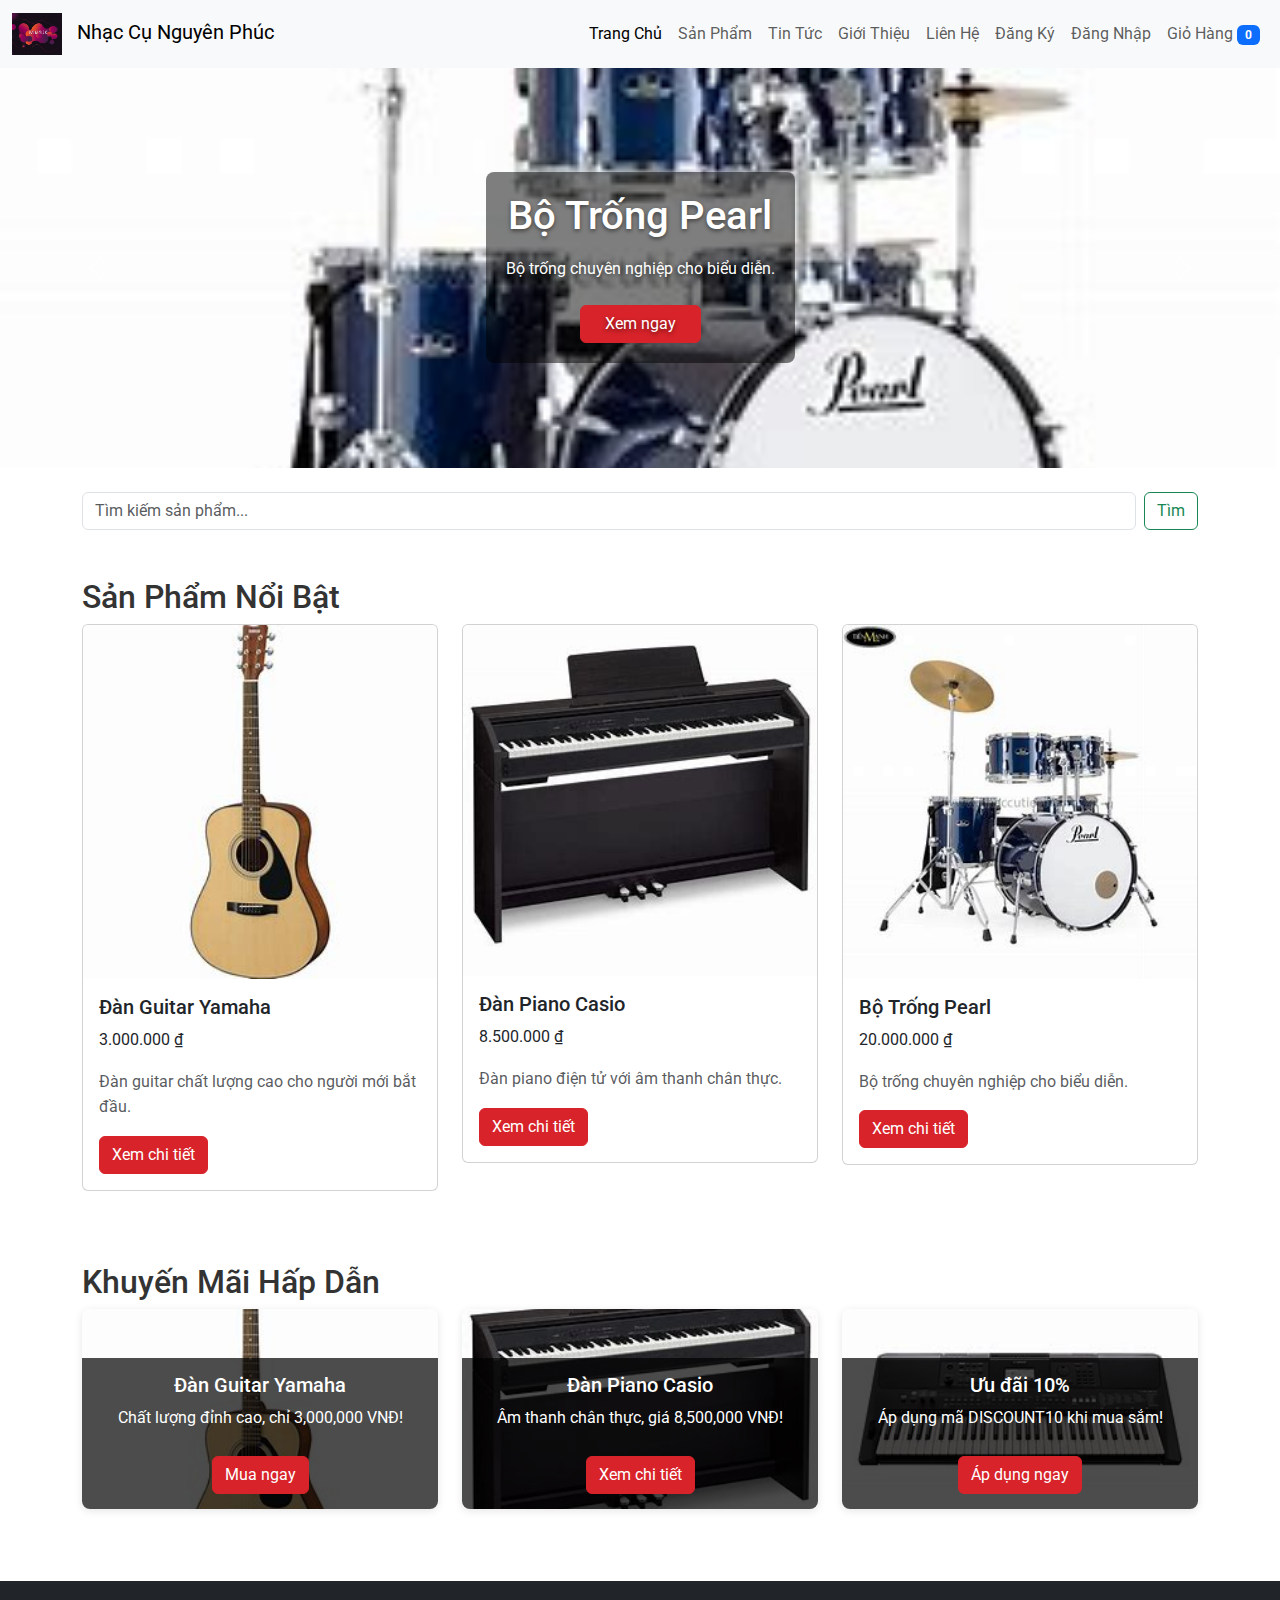
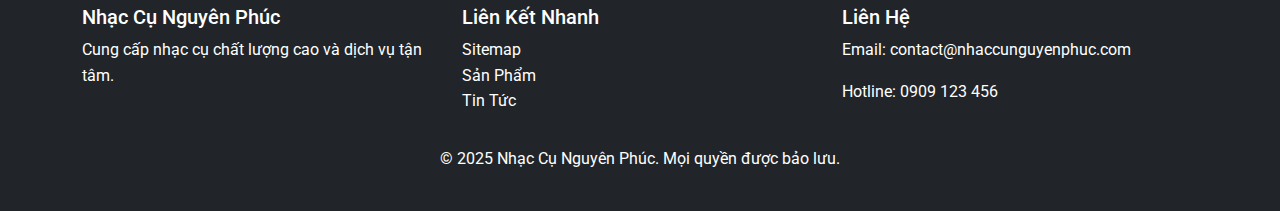
<file: html/index.html>
<!DOCTYPE html>
<html lang="vi">

<head>
    <meta charset="UTF-8">
    <meta name="viewport" content="width=device-width, initial-scale=1">
    <meta name="description" content="Trang Chủ - Nhạc Cụ Nguyên Phúc">
    <title>Trang Chủ - Nhạc Cụ Nguyên Phúc</title>
    <link rel="stylesheet" href="../css/bootstrap.min.css">
    <link rel="stylesheet" href="../css/styles.css">
    <!-- Font Awesome -->
    <link rel="stylesheet" href="https://cdnjs.cloudflare.com/ajax/libs/font-awesome/6.4.0/css/all.min.css">
    <!-- Font Google -->
    <link href="https://fonts.googleapis.com/css2?family=Roboto:wght@300;400;500;700&display=swap" rel="stylesheet">
    <style>
         :root {
            --primary: #d8232a;
            --primary-hover: #b51d23;
            --secondary: #333;
            --light: #f8f9fa;
            --gray: #6c757d;
            --light-gray: #e9ecef;
        }
        
        body {
            font-family: 'Roboto', sans-serif;
            color: var(--secondary);
        }
        
        .btn-primary {
            background-color: var(--primary);
            border-color: var(--primary);
        }
        
        .btn-primary:hover {
            background-color: var(--primary-hover);
            border-color: var(--primary-hover);
        }
        
        .hero-slider {
            background-size: cover;
            background-position: center;
            height: 400px;
            display: flex;
            align-items: center;
            justify-content: center;
            color: white;
            text-align: center;
            text-shadow: 0 2px 4px rgba(0, 0, 0, 0.5);
        }
        
        .hero-content {
            background: rgba(0, 0, 0, 0.5);
            padding: 20px;
            border-radius: 8px;
        }
        
        .ad-banner {
            position: relative;
            overflow: hidden;
            border-radius: 8px;
            box-shadow: 0 2px 8px rgba(0, 0, 0, 0.1);
        }
        
        .ad-banner img {
            width: 100%;
            height: 200px;
            object-fit: cover;
        }
        
        .ad-banner .ad-content {
            position: absolute;
            bottom: 0;
            left: 0;
            right: 0;
            background: rgba(0, 0, 0, 0.7);
            color: white;
            padding: 15px;
            text-align: center;
        }
        
        .ad-banner .btn {
            margin-top: 10px;
        }
    </style>
</head>

<body>
    <nav class="navbar navbar-expand-lg navbar-light bg-light">
        <div class="container-fluid">
            <a class="navbar-brand" href="index.html">
                <img src="../img/logo.jpg" alt="Logo" width="50"> Nhạc Cụ Nguyên Phúc
            </a>
            <button class="navbar-toggler" type="button" data-bs-toggle="collapse" data-bs-target="#navbarNav">
                <span class="navbar-toggler-icon"></span>
            </button>
            <div class="collapse navbar-collapse" id="navbarNav">
                <ul class="navbar-nav ms-auto">
                    <li class="nav-item"><a class="nav-link active" href="index.html">Trang Chủ</a></li>
                    <li class="nav-item"><a class="nav-link" href="products.html">Sản Phẩm</a></li>
                    <li class="nav-item"><a class="nav-link" href="news.html">Tin Tức</a></li>
                    <li class="nav-item"><a class="nav-link" href="about.html">Giới Thiệu</a></li>
                    <li class="nav-item"><a class="nav-link" href="contact.html">Liên Hệ</a></li>
                    <li class="nav-item"><a class="nav-link" href="register.html">Đăng Ký</a></li>
                    <li class="nav-item"><a class="nav-link" href="login.html">Đăng Nhập</a></li>
                    <li class="nav-item">
                        <a class="nav-link" href="cart.html">Giỏ Hàng <span class="badge bg-primary" id="cartCount">0</span></a>
                    </li>
                </ul>
            </div>
        </div>
    </nav>
    <div id="mainSlider" class="carousel slide" data-bs-ride="carousel">
        <div class="carousel-inner" id="carouselItems"></div>
        <button class="carousel-control-prev" type="button" data-bs-target="#mainSlider" data-bs-slide="prev">
        <span class="carousel-control-prev-icon" aria-hidden="true"></span>
        <span class="visually-hidden">Previous</span>
    </button>
        <button class="carousel-control-next" type="button" data-bs-target="#mainSlider" data-bs-slide="next">
        <span class="carousel-control-next-icon" aria-hidden="true"></span>
        <span class="visually-hidden">Next</span>
    </button>
    </div>

    <div class="container my-4">
        <form class="d-flex">
            <input class="form-control me-2" type="search" placeholder="Tìm kiếm sản phẩm..." aria-label="Tìm kiếm">
            <button class="btn btn-outline-success" type="submit">Tìm</button>
        </form>
    </div>

    <div class="container my-5">
        <h2>Sản Phẩm Nổi Bật</h2>
        <div class="row" id="featuredProducts"></div>
    </div>

    <div class="container my-5">
        <h2>Khuyến Mãi Hấp Dẫn</h2>
        <div class="row">
            <div class="col-md-4 mb-4">
                <div class="ad-banner">
                    <img src="../img/guitar-yamaha.jpg" alt="Đàn Guitar Yamaha">
                    <div class="ad-content">
                        <h5>Đàn Guitar Yamaha</h5>
                        <p>Chất lượng đỉnh cao, chỉ 3,000,000 VNĐ!</p>
                        <a href="product-detail.html?id=1" class="btn btn-primary">Mua ngay</a>
                    </div>
                </div>
            </div>
            <div class="col-md-4 mb-4">
                <div class="ad-banner">
                    <img src="../img/piano-casio.jpg" alt="Đàn Piano Casio">
                    <div class="ad-content">
                        <h5>Đàn Piano Casio</h5>
                        <p>Âm thanh chân thực, giá 8,500,000 VNĐ!</p>
                        <a href="product-detail.html?id=2" class="btn btn-primary">Xem chi tiết</a>
                    </div>
                </div>
            </div>
            <div class="col-md-4 mb-4">
                <div class="ad-banner">
                    <img src="../img/organ-yamaha.jpg" alt="Khuyến Mãi DISCOUNT10">
                    <div class="ad-content">
                        <h5>Ưu đãi 10%</h5>
                        <p>Áp dụng mã DISCOUNT10 khi mua sắm!</p>
                        <a href="products.html" class="btn btn-primary">Áp dụng ngay</a>
                    </div>
                </div>
            </div>
        </div>
    </div>

    <footer class="bg-dark text-white py-4">
        <div class="container">
            <div class="row">
                <div class="col-md-4">
                    <h5>Nhạc Cụ Nguyên Phúc</h5>
                    <p>Cung cấp nhạc cụ chất lượng cao và dịch vụ tận tâm.</p>
                </div>
                <div class="col-md-4">
                    <h5>Liên Kết Nhanh</h5>
                    <ul class="list-unstyled">
                        <li><a href="sitemap.html" class="text-white">Sitemap</a></li>
                        <li><a href="products.html" class="text-white">Sản Phẩm</a></li>
                        <li><a href="news.html" class="text-white">Tin Tức</a></li>
                    </ul>
                </div>
                <div class="col-md-4">
                    <h5>Liên Hệ</h5>
                    <p>Email: contact@nhaccunguyenphuc.com</p>
                    <p>Hotline: 0909 123 456</p>
                </div>
            </div>
            <div class="text-center mt-3">
                <p>© 2025 Nhạc Cụ Nguyên Phúc. Mọi quyền được bảo lưu.</p>
            </div>
        </div>
    </footer>

    <script src="../jss/jquery.min.js"></script>
    <script src="../jss/bootstrap.min.js"></script>
    <script src="../jss/script.js"></script>
</body>

</html>
</file>
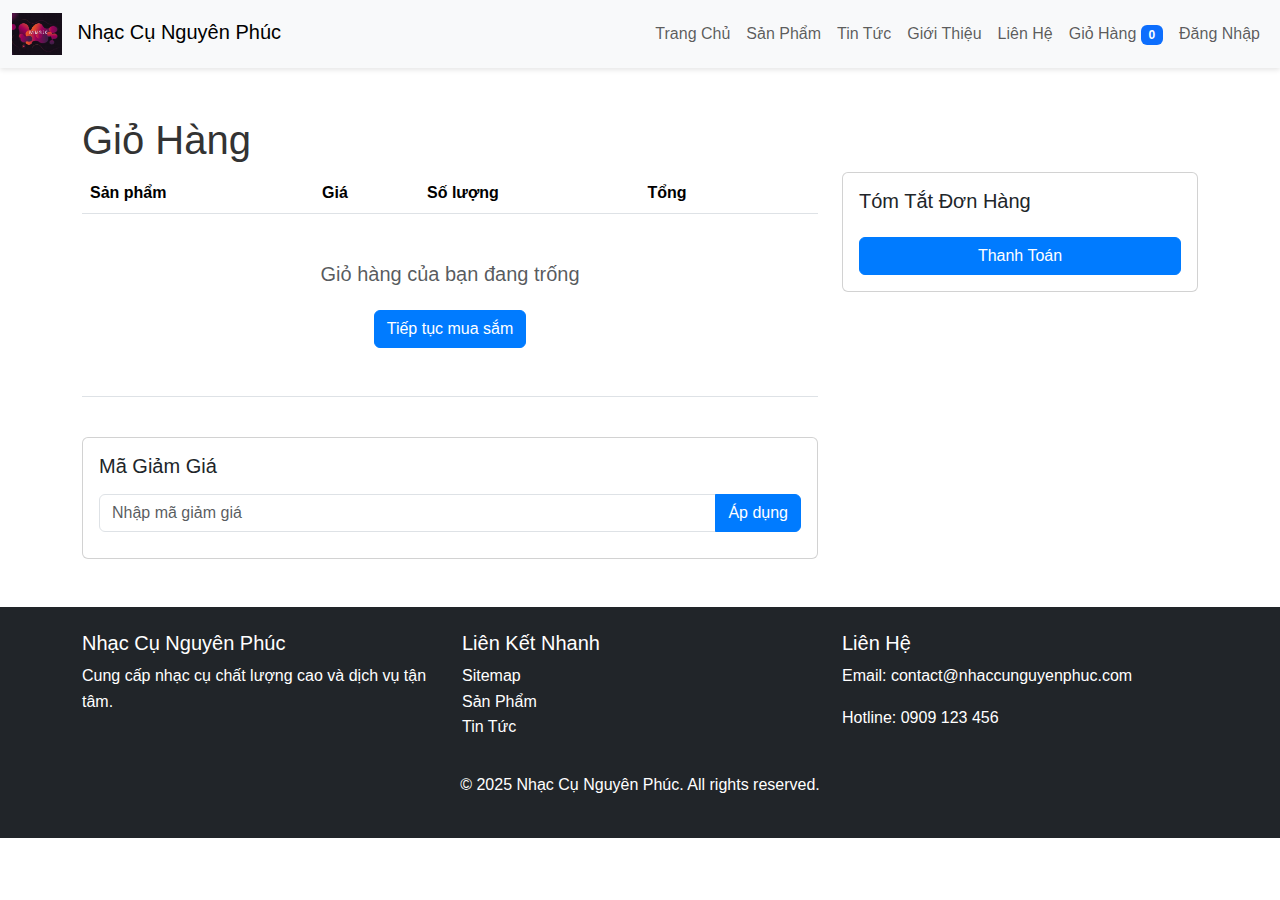
<file: html/cart.html>
<!DOCTYPE html>
<html lang="vi">

<head>
    <meta charset="UTF-8">
    <meta name="viewport" content="width=device-width, initial-scale=1">
    <meta name="description" content="Giỏ Hàng - Nhạc Cụ Nguyên Phúc">
    <title>Giỏ Hàng - Nhạc Cụ Nguyên Phúc</title>
    <link rel="stylesheet" href="../css/bootstrap.min.css">
    <link rel="stylesheet" href="../css/styles.css">
    <style>
        .quantity-control {
            display: flex;
            align-items: center;
        }
        
        .quantity-control button {
            width: 30px;
            height: 30px;
            padding: 0;
        }
        
        .quantity-control input {
            width: 50px;
            text-align: center;
            margin: 0 5px;
        }
        
        .coupon-message {
            margin-top: 10px;
        }
    </style>
</head>

<body>
    <nav class="navbar navbar-expand-lg navbar-light bg-light">
        <div class="container-fluid">
            <a class="navbar-brand" href="index.html">
                <img src="../img/logo.jpg" alt="Logo" width="50"> Nhạc Cụ Nguyên Phúc
            </a>
            <button class="navbar-toggler" type="button" data-bs-toggle="collapse" data-bs-target="#navbarNav">
        <span class="navbar-toggler-icon"></span>
      </button>
            <div class="collapse navbar-collapse" id="navbarNav">
                <ul class="navbar-nav ms-auto">
                    <li class="nav-item"><a class="nav-link" href="index.html">Trang Chủ</a></li>
                    <li class="nav-item"><a class="nav-link" href="products.html">Sản Phẩm</a></li>
                    <li class="nav-item"><a class="nav-link" href="news.html">Tin Tức</a></li>
                    <li class="nav-item"><a class="nav-link" href="about.html">Giới Thiệu</a></li>
                    <li class="nav-item"><a class="nav-link" href="contact.html">Liên Hệ</a></li>
                    <li class="nav-item">
                        <a class="nav-link" href="cart.html">Giỏ Hàng <span class="badge bg-primary" id="cartCount">0</span></a>
                    </li>
                    <li class="nav-item"><a class="nav-link" href="login.html">Đăng Nhập</a></li>
                </ul>
            </div>
        </div>
    </nav>

    <div class="container my-5">
        <h1>Giỏ Hàng</h1>
        <div class="row">
            <div class="col-lg-8">
                <div class="table-responsive">
                    <table class="table">
                        <thead>
                            <tr>
                                <th>Sản phẩm</th>
                                <th>Giá</th>
                                <th>Số lượng</th>
                                <th>Tổng</th>
                                <th></th>
                            </tr>
                        </thead>
                        <tbody id="cartItems"></tbody>
                    </table>
                </div>
                <div class="card mt-4">
                    <div class="card-body">
                        <h5 class="card-title mb-3">Mã Giảm Giá</h5>
                        <div class="input-group">
                            <input type="text" class="form-control" id="couponCode" placeholder="Nhập mã giảm giá">
                            <button class="btn btn-primary" id="applyCoupon">Áp dụng</button>
                        </div>
                        <div id="couponMessage" class="coupon-message"></div>
                    </div>
                </div>
            </div>
            <div class="col-lg-4">
                <div class="card">
                    <div class="card-body">
                        <h5 class="mb-4">Tóm Tắt Đơn Hàng</h5>
                        <div id="cartTotals">
                            <div class="d-flex justify-content-between mb-2">
                                <span>Tạm tính:</span>
                                <span id="subtotal">0₫</span>
                            </div>
                            <div class="d-flex justify-content-between mb-2">
                                <span>Giảm giá:</span>
                                <span id="discount" class="text-success">0₫</span>
                            </div>
                            <div class="d-flex justify-content-between mb-2">
                                <span>Phí vận chuyển:</span>
                                <span>Miễn phí</span>
                            </div>
                            <hr>
                            <div class="d-flex justify-content-between fw-bold fs-5 mb-4">
                                <span>Tổng cộng:</span>
                                <span id="total">0₫</span>
                            </div>
                        </div>
                        <a href="checkout.html" class="btn btn-primary w-100">Thanh Toán</a>
                    </div>
                </div>
            </div>
        </div>
    </div>

    <footer class="bg-dark text-white py-4">
        <div class="container">
            <div class="row">
                <div class="col-md-4">
                    <h5>Nhạc Cụ Nguyên Phúc</h5>
                    <p>Cung cấp nhạc cụ chất lượng cao và dịch vụ tận tâm.</p>
                </div>
                <div class="col-md-4">
                    <h5>Liên Kết Nhanh</h5>
                    <ul class="list-unstyled">
                        <li><a href="sitemap.html" class="text-white">Sitemap</a></li>
                        <li><a href="products.html" class="text-white">Sản Phẩm</a></li>
                        <li><a href="news.html" class="text-white">Tin Tức</a></li>
                    </ul>
                </div>
                <div class="col-md-4">
                    <h5>Liên Hệ</h5>
                    <p>Email: contact@nhaccunguyenphuc.com</p>
                    <p>Hotline: 0909 123 456</p>
                </div>
            </div>
            <div class="text-center mt-3">
                <p>© 2025 Nhạc Cụ Nguyên Phúc. All rights reserved.</p>
            </div>
        </div>
    </footer>

    <script src="../jss/jquery.min.js"></script>
    <script src="../jss/bootstrap.min.js"></script>
    <script src="../jss/script.js"></script>
</body>

</html>
</file>
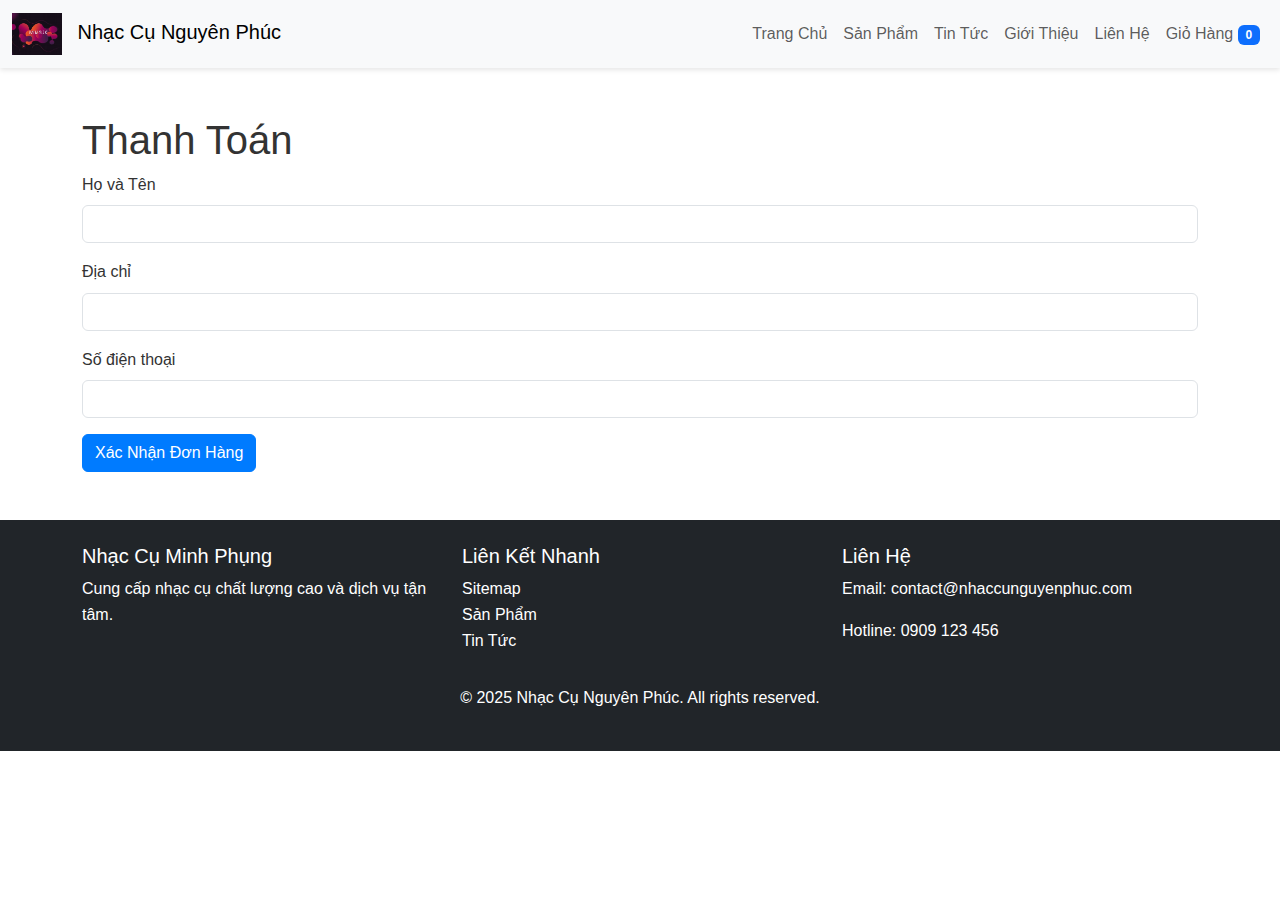
<file: html/checkout.html>
<!DOCTYPE html>
<html lang="vi">

<head>
    <meta charset="UTF-8">
    <meta name="viewport" content="width=device-width, initial-scale=1">
    <meta name="description" content="Thanh Toán - Nhạc Cụ Nguyên Phúc">
    <title>Thanh Toán - Nhạc Cụ Nguyên Phúc</title>
    <link rel="stylesheet" href="../css/bootstrap.min.css">
    <link rel="stylesheet" href="../css/styles.css">
</head>

<body>
    <nav class="navbar navbar-expand-lg navbar-light bg-light">
        <div class="container-fluid">
            <a class="navbar-brand" href="index.html">
                <img src="../img/logo.jpg" alt="Logo" width="50"> Nhạc Cụ Nguyên Phúc
            </a>
            <button class="navbar-toggler" type="button" data-bs-toggle="collapse" data-bs-target="#navbarNav">
        <span class="navbar-toggler-icon"></span>
      </button>
            <div class="collapse navbar-collapse" id="navbarNav">
                <ul class="navbar-nav ms-auto">
                    <li class="nav-item"><a class="nav-link" href="index.html">Trang Chủ</a></li>
                    <li class="nav-item"><a class="nav-link" href="products.html">Sản Phẩm</a></li>
                    <li class="nav-item"><a class="nav-link" href="news.html">Tin Tức</a></li>
                    <li class="nav-item"><a class="nav-link" href="about.html">Giới Thiệu</a></li>
                    <li class="nav-item"><a class="nav-link" href="contact.html">Liên Hệ</a></li>
                    <li class="nav-item">
                        <a class="nav-link" href="cart.html">Giỏ Hàng <span class="badge bg-primary" id="cartCount">0</span></a>
                    </li>
                </ul>
            </div>
        </div>
    </nav>
    <div class="container my-5">
        <h1>Thanh Toán</h1>
        <form id="checkoutForm">
            <div class="mb-3">
                <label for="name" class="form-label">Họ và Tên</label>
                <input type="text" class="form-control" id="name" required>
            </div>
            <div class="mb-3">
                <label for="address" class="form-label">Địa chỉ</label>
                <input type="text" class="form-control" id="address" required>
            </div>
            <div class="mb-3">
                <label for="phone" class="form-label">Số điện thoại</label>
                <input type="tel" class="form-control" id="phone" required>
            </div>
            <button type="submit" class="btn btn-primary">Xác Nhận Đơn Hàng</button>
        </form>
        <div id="checkoutMessage" class="mt-3"></div>
    </div>

    <footer class="bg-dark text-white py-4">
        <div class="container">
            <div class="row">
                <div class="col-md-4">
                    <h5>Nhạc Cụ Minh Phụng</h5>
                    <p>Cung cấp nhạc cụ chất lượng cao và dịch vụ tận tâm.</p>
                </div>
                <div class="col-md-4">
                    <h5>Liên Kết Nhanh</h5>
                    <ul class="list-unstyled">
                        <li><a href="sitemap.html" class="text-white">Sitemap</a></li>
                        <li><a href="products.html" class="text-white">Sản Phẩm</a></li>
                        <li><a href="news.html" class="text-white">Tin Tức</a></li>
                    </ul>
                </div>
                <div class="col-md-4">
                    <h5>Liên Hệ</h5>
                    <p>Email: contact@nhaccunguyenphuc.com</p>
                    <p>Hotline: 0909 123 456</p>
                </div>
            </div>
            <div class="text-center mt-3">
                <p>© 2025 Nhạc Cụ Nguyên Phúc. All rights reserved.</p>
            </div>
        </div>
    </footer>

    <script src="../jss/jquery.min.js"></script>
    <script src="../jss/bootstrap.min.js"></script>
    <script src="../jss/script.js"></script>
</body>

</html>
</file>
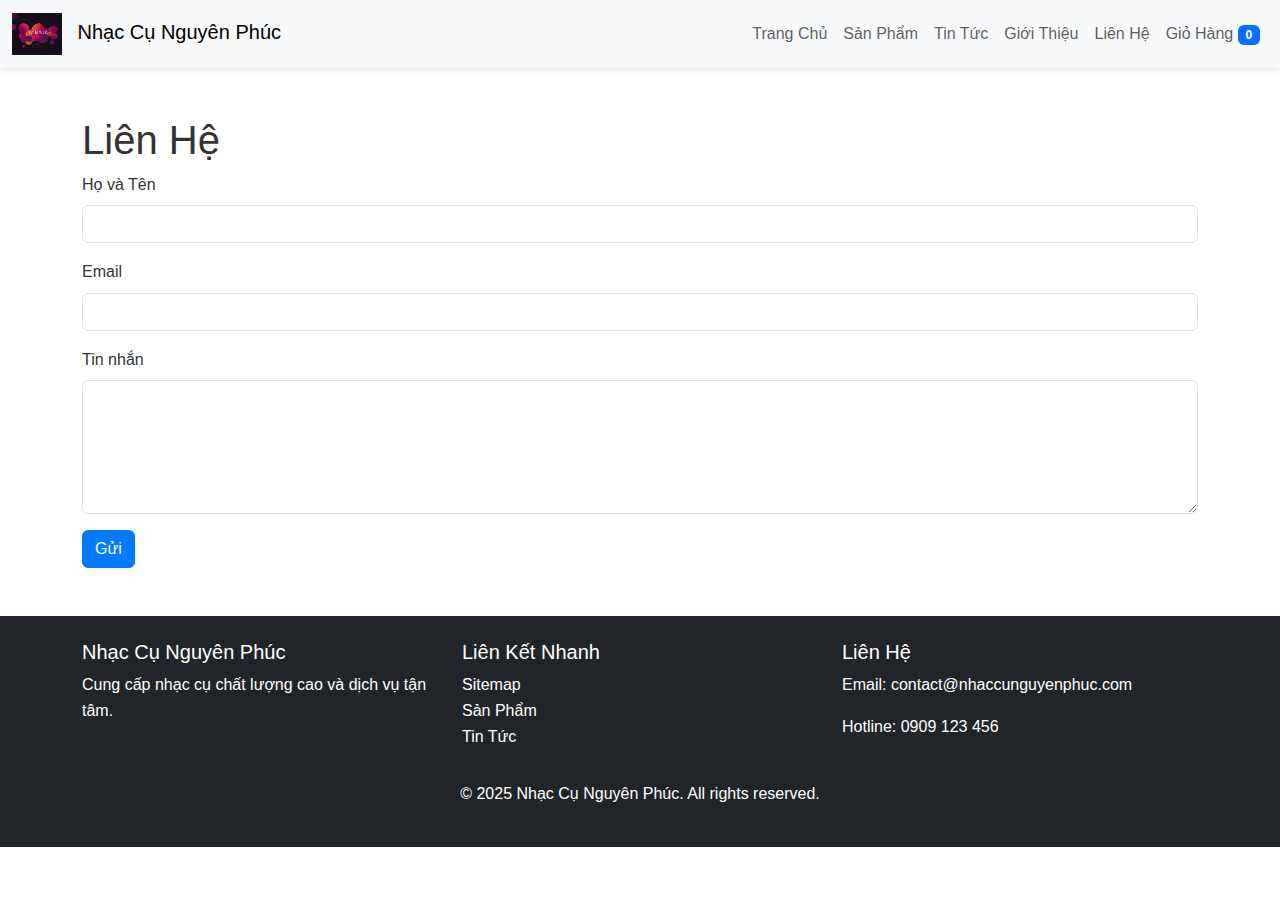
<file: html/contact.html>
<!DOCTYPE html>
<html lang="vi">

<head>
    <meta charset="UTF-8">
    <meta name="viewport" content="width=device-width, initial-scale=1">
    <meta name="description" content="Liên Hệ - Nhạc Cụ Nguyên Phúc">
    <title>Liên Hệ - Nhạc Cụ Nguyên Phúc</title>
    <link rel="stylesheet" href="../css/bootstrap.min.css">
    <link rel="stylesheet" href="../css/styles.css">
</head>

<body>
    <nav class="navbar navbar-expand-lg navbar-light bg-light">
        <div class="container-fluid">
            <a class="navbar-brand" href="index.html">
                <img src="../img/logo.jpg" alt="Logo" width="50"> Nhạc Cụ Nguyên Phúc
            </a>
            <button class="navbar-toggler" type="button" data-bs-toggle="collapse" data-bs-target="#navbarNav">
        <span class="navbar-toggler-icon"></span>
      </button>
            <div class="collapse navbar-collapse" id="navbarNav">
                <ul class="navbar-nav ms-auto">
                    <li class="nav-item"><a class="nav-link" href="index.html">Trang Chủ</a></li>
                    <li class="nav-item"><a class="nav-link" href="products.html">Sản Phẩm</a></li>
                    <li class="nav-item"><a class="nav-link" href="news.html">Tin Tức</a></li>
                    <li class="nav-item"><a class="nav-link" href="about.html">Giới Thiệu</a></li>
                    <li class="nav-item"><a class="nav-link" href="contact.html">Liên Hệ</a></li>
                    <li class="nav-item">
                        <a class="nav-link" href="cart.html">Giỏ Hàng <span class="badge bg-primary" id="cartCount">0</span></a>
                    </li>
                </ul>
            </div>
        </div>
    </nav>

    <div class="container my-5">
        <h1>Liên Hệ</h1>
        <form id="contactForm">
            <div class="mb-3">
                <label for="name" class="form-label">Họ và Tên</label>
                <input type="text" class="form-control" id="name" required>
            </div>
            <div class="mb-3">
                <label for="email" class="form-label">Email</label>
                <input type="email" class="form-control" id="email" required>
            </div>
            <div class="mb-3">
                <label for="message" class="form-label">Tin nhắn</label>
                <textarea class="form-control" id="message" rows="5" required></textarea>
            </div>
            <button type="submit" class="btn btn-primary">Gửi</button>
        </form>
        <div id="contactMessage" class="mt-3"></div>
    </div>

    <footer class="bg-dark text-white py-4">
        <div class="container">
            <div class="row">
                <div class="col-md-4">
                    <h5>Nhạc Cụ Nguyên Phúc</h5>
                    <p>Cung cấp nhạc cụ chất lượng cao và dịch vụ tận tâm.</p>
                </div>
                <div class="col-md-4">
                    <h5>Liên Kết Nhanh</h5>
                    <ul class="list-unstyled">
                        <li><a href="sitemap.html" class="text-white">Sitemap</a></li>
                        <li><a href="products.html" class="text-white">Sản Phẩm</a></li>
                        <li><a href="news.html" class="text-white">Tin Tức</a></li>
                    </ul>
                </div>
                <div class="col-md-4">
                    <h5>Liên Hệ</h5>
                    <p>Email: contact@nhaccunguyenphuc.com</p>
                    <p>Hotline: 0909 123 456</p>
                </div>
            </div>
            <div class="text-center mt-3">
                <p>© 2025 Nhạc Cụ Nguyên Phúc. All rights reserved.</p>
            </div>
        </div>
    </footer>

    <script src="../jss/jquery.min.js"></script>
    <script src="../jss/bootstrap.min.js"></script>
    <script src="../jss/script.js"></script>

</html>
</file>
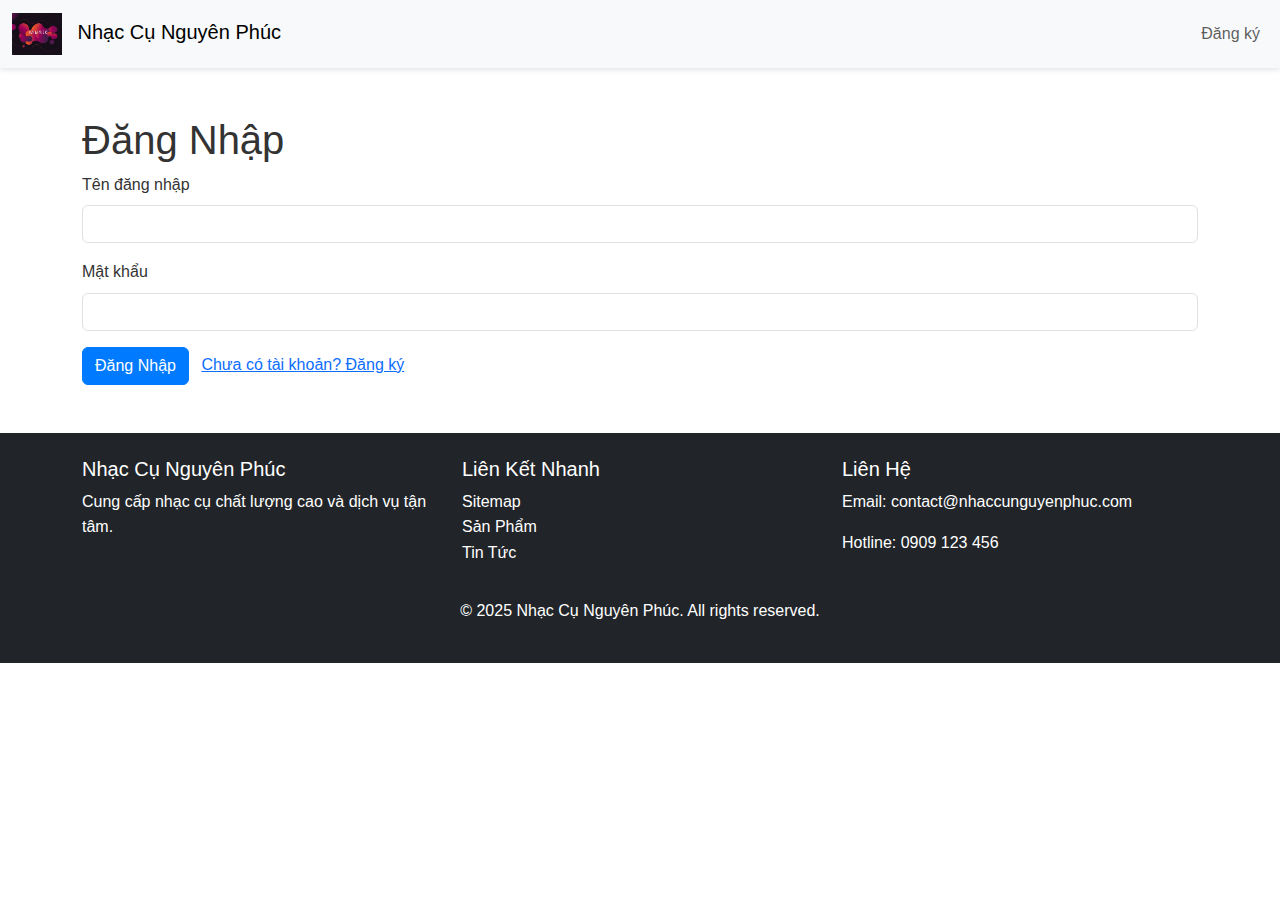
<file: html/login.html>
<!DOCTYPE html>
<html lang="vi">

<head>
    <meta charset="UTF-8">
    <meta name="viewport" content="width=device-width, initial-scale=1">
    <meta name="description" content="Đăng Nhập - Nhạc Cụ Nguyên Phúc">
    <title>Đăng Nhập - Nhạc Cụ Nguyên Phúc</title>
    <link rel="stylesheet" href="../css/bootstrap.min.css">
    <link rel="stylesheet" href="../css/styles.css">
</head>

<body>
    <nav class="navbar navbar-expand-lg navbar-light bg-light">
        <div class="container-fluid">
            <a class="navbar-brand" href="index.html">
                <img src="../img/logo.jpg" alt="Logo" width="50"> Nhạc Cụ Nguyên Phúc
            </a>
            <button class="navbar-toggler" type="button" data-bs-toggle="collapse" data-bs-target="#navbarNav">
        <span class="navbar-toggler-icon"></span>
      </button>
            <div class="collapse navbar-collapse" id="navbarNav">
                <ul class="navbar-nav ms-auto">
                    <li class="nav-item"><a class="nav-link" href="register.html">Đăng ký </a></li>
                </ul>
            </div>
        </div>
    </nav>

    <div class="container my-5">
        <h1>Đăng Nhập</h1>
        <form id="loginForm">
            <div class="mb-3">
                <label for="username" class="form-label">Tên đăng nhập</label>
                <input type="text" class="form-control" id="username" required>
            </div>
            <div class="mb-3">
                <label for="password" class="form-label">Mật khẩu</label>
                <input type="password" class="form-control" id="password" required>
            </div>
            <button type="submit" class="btn btn-primary">Đăng Nhập</button>
            <a href="register.html" class="ms-2">Chưa có tài khoản? Đăng ký</a>
        </form>
        <div id="loginMessage" class="mt-3"></div>
    </div>

    <footer class="bg-dark text-white py-4">
        <div class="container">
            <div class="row">
                <div class="col-md-4">
                    <h5>Nhạc Cụ Nguyên Phúc</h5>
                    <p>Cung cấp nhạc cụ chất lượng cao và dịch vụ tận tâm.</p>
                </div>
                <div class="col-md-4">
                    <h5>Liên Kết Nhanh</h5>
                    <ul class="list-unstyled">
                        <li><a href="sitemap.html" class="text-white">Sitemap</a></li>
                        <li><a href="products.html" class="text-white">Sản Phẩm</a></li>
                        <li><a href="news.html" class="text-white">Tin Tức</a></li>
                    </ul>
                </div>
                <div class="col-md-4">
                    <h5>Liên Hệ</h5>
                    <p>Email: contact@nhaccunguyenphuc.com</p>
                    <p>Hotline: 0909 123 456</p>
                </div>
            </div>
            <div class="text-center mt-3">
                <p>© 2025 Nhạc Cụ Nguyên Phúc. All rights reserved.</p>
            </div>
        </div>
    </footer>

    <script src="../jss/jquery.min.js"></script>
    <script src="../jss/bootstrap.min.js"></script>
    <script src="../jss/script.js"></script>
</body>

</html>
</file>
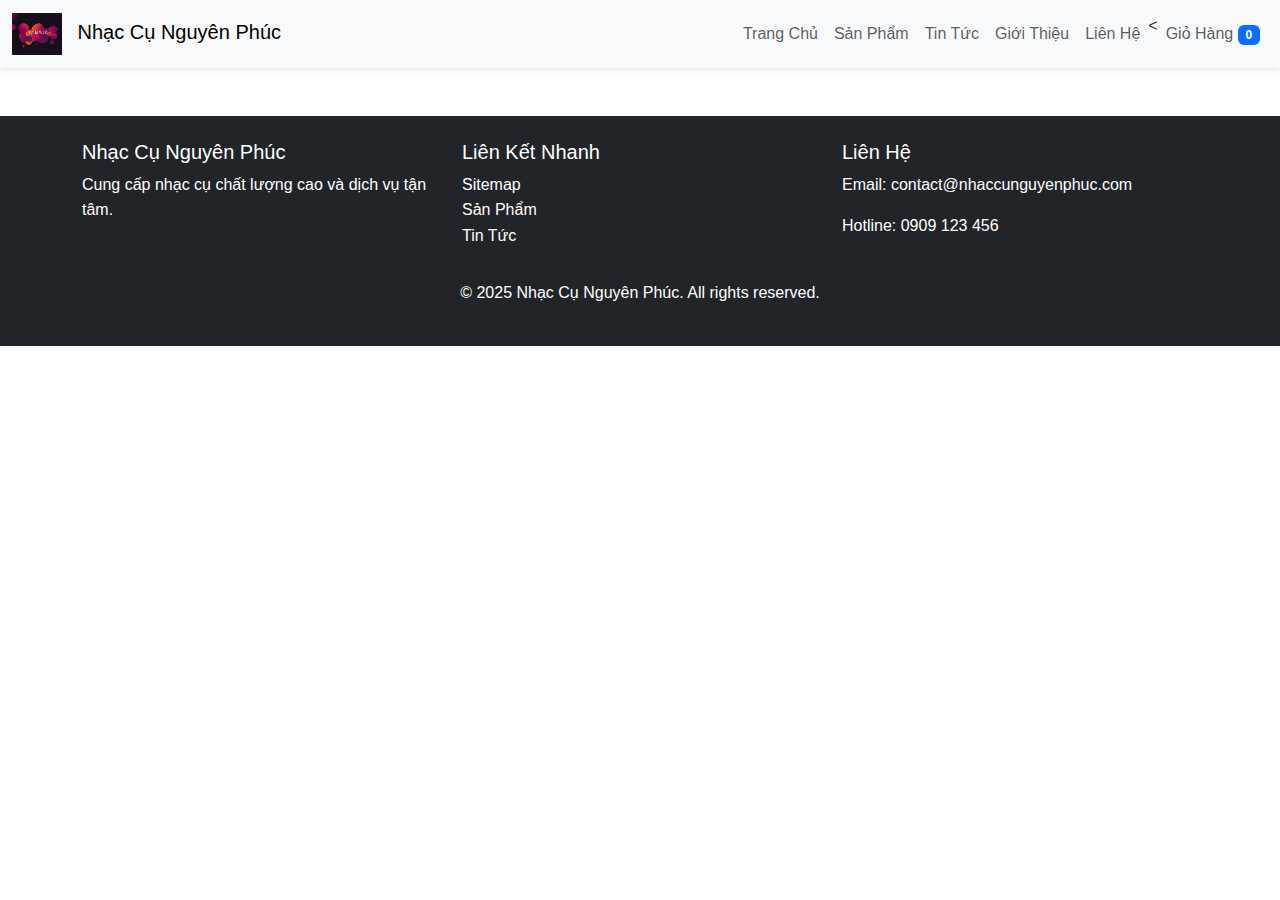
<file: html/news-detail.html>
<!DOCTYPE html>
<html lang="vi">

<head>
    <meta charset="UTF-8">
    <meta name="viewport" content="width=device-width, initial-scale=1">
    <meta name="description" content="Chi Tiết Tin Tức - Nhạc Cụ Nguyên Phúc">
    <title>Chi Tiết Tin Tức - Nhạc Cụ Nguyên Phúc</title>
    <link rel="stylesheet" href="../css/bootstrap.min.css">
    <link rel="stylesheet" href="../css/styles.css">
</head>

<body>
    <nav class="navbar navbar-expand-lg navbar-light bg-light">
        <div class="container-fluid">
            <a class="navbar-brand" href="index.html">
                <img src="../img/logo.jpg" alt="Logo" width="50"> Nhạc Cụ Nguyên Phúc
            </a>
            <button class="navbar-toggler" type="button" data-bs-toggle="collapse" data-bs-target="#navbarNav">
        <span class="navbar-toggler-icon"></span>
      </button>
            <div class="collapse navbar-collapse" id="navbarNav">
                <ul class="navbar-nav ms-auto">
                    <li class="nav-item"><a class="nav-link" href="index.html">Trang Chủ</a></li>
                    <li class="nav-item"><a class="nav-link" href="products.html">Sản Phẩm</a></li>
                    <li class="nav-item"><a class="nav-link" href="news.html">Tin Tức</a></li>
                    <li class="nav-item"><a class="nav-link" href="about.html">Giới Thiệu</a></li>
                    <li class="nav-item"><a class="nav-link" href="contact.html">Liên Hệ</a></li>
                    <<li class="nav-item">
                        <a class="nav-link" href="cart.html">Giỏ Hàng <span class="badge bg-primary" id="cartCount">0</span></a>
                        </li>
                </ul>
            </div>
        </div>
    </nav>

    <div class="container my-5">
        <h1 id="newsTitle"></h1>
        <p id="newsDate"></p>
        <p id="newsContent"></p>
    </div>

    <footer class="bg-dark text-white py-4">
        <div class="container">
            <div class="row">
                <div class="col-md-4">
                    <h5>Nhạc Cụ Nguyên Phúc</h5>
                    <p>Cung cấp nhạc cụ chất lượng cao và dịch vụ tận tâm.</p>
                </div>
                <div class="col-md-4">
                    <h5>Liên Kết Nhanh</h5>
                    <ul class="list-unstyled">
                        <li><a href="sitemap.html" class="text-white">Sitemap</a></li>
                        <li><a href="products.html" class="text-white">Sản Phẩm</a></li>
                        <li><a href="news.html" class="text-white">Tin Tức</a></li>
                    </ul>
                </div>
                <div class="col-md-4">
                    <h5>Liên Hệ</h5>
                    <p>Email: contact@nhaccunguyenphuc.com</p>
                    <p>Hotline: 0909 123 456</p>
                </div>
            </div>
            <div class="text-center mt-3">
                <p>© 2025 Nhạc Cụ Nguyên Phúc. All rights reserved.</p>
            </div>
        </div>
    </footer>

    <script src="../jss/jquery.min.js"></script>
    <script src="../jss/bootstrap.min.js"></script>
    <script src="../jss/script.js"></script>
</body>

</html>
</file>
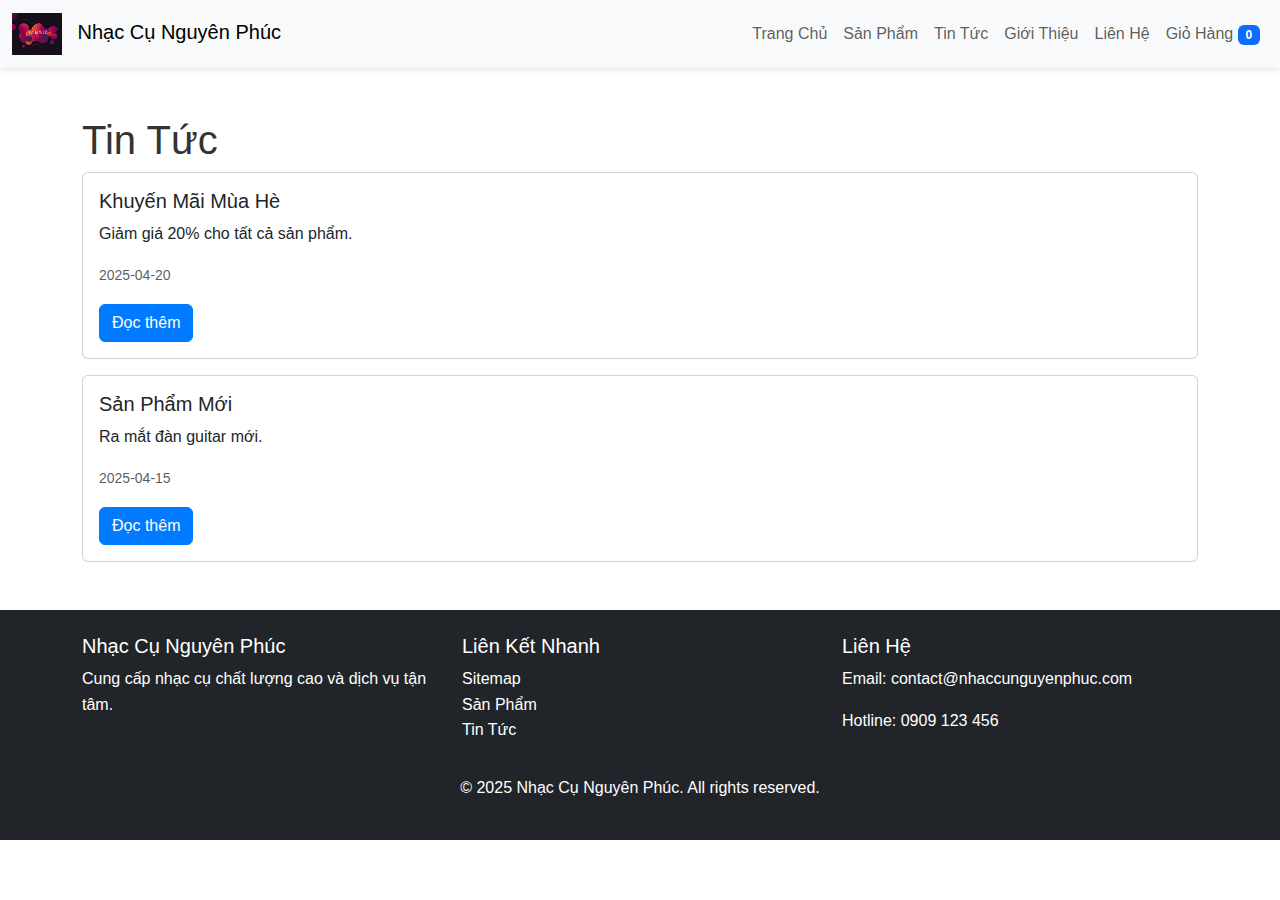
<file: html/news.html>
<!DOCTYPE html>
<html lang="vi">

<head>
    <meta charset="UTF-8">
    <meta name="viewport" content="width=device-width, initial-scale=1">
    <meta name="description" content="Tin Tức - Nhạc Cụ Nguyên Phúc">
    <title>Tin Tức - Nhạc Cụ Nguyên Phúc</title>
    <link rel="stylesheet" href="../css/bootstrap.min.css">
    <link rel="stylesheet" href="../css/styles.css">
</head>

<body>
    <nav class="navbar navbar-expand-lg navbar-light bg-light">
        <div class="container-fluid">
            <a class="navbar-brand" href="index.html">
                <img src="../img/logo.jpg" alt="Logo" width="50"> Nhạc Cụ Nguyên Phúc
            </a>
            <button class="navbar-toggler" type="button" data-bs-toggle="collapse" data-bs-target="#navbarNav">
        <span class="navbar-toggler-icon"></span>
      </button>
            <div class="collapse navbar-collapse" id="navbarNav">
                <ul class="navbar-nav ms-auto">
                    <li class="nav-item"><a class="nav-link" href="index.html">Trang Chủ</a></li>
                    <li class="nav-item"><a class="nav-link" href="products.html">Sản Phẩm</a></li>
                    <li class="nav-item"><a class="nav-link" href="news.html">Tin Tức</a></li>
                    <li class="nav-item"><a class="nav-link" href="about.html">Giới Thiệu</a></li>
                    <li class="nav-item"><a class="nav-link" href="contact.html">Liên Hệ</a></li>
                    <li class="nav-item">
                        <a class="nav-link" href="cart.html">Giỏ Hàng <span class="badge bg-primary" id="cartCount">0</span></a>
                    </li>
                </ul>
            </div>
        </div>
    </nav>

    <div class="container my-5">
        <h1>Tin Tức</h1>
        <div id="newsList"></div>
    </div>

    <footer class="bg-dark text-white py-4">
        <div class="container">
            <div class="row">
                <div class="col-md-4">
                    <h5>Nhạc Cụ Nguyên Phúc</h5>
                    <p>Cung cấp nhạc cụ chất lượng cao và dịch vụ tận tâm.</p>
                </div>
                <div class="col-md-4">
                    <h5>Liên Kết Nhanh</h5>
                    <ul class="list-unstyled">
                        <li><a href="sitemap.html" class="text-white">Sitemap</a></li>
                        <li><a href="products.html" class="text-white">Sản Phẩm</a></li>
                        <li><a href="news.html" class="text-white">Tin Tức</a></li>
                    </ul>
                </div>
                <div class="col-md-4">
                    <h5>Liên Hệ</h5>
                    <p>Email: contact@nhaccunguyenphuc.com</p>
                    <p>Hotline: 0909 123 456</p>
                </div>
            </div>
            <div class="text-center mt-3">
                <p>© 2025 Nhạc Cụ Nguyên Phúc. All rights reserved.</p>
            </div>
        </div>
    </footer>

    <script src="../jss/jquery.min.js"></script>
    <script src="../jss/bootstrap.min.js"></script>
    <script src="../jss/script.js"></script>
</body>

</html>
</file>
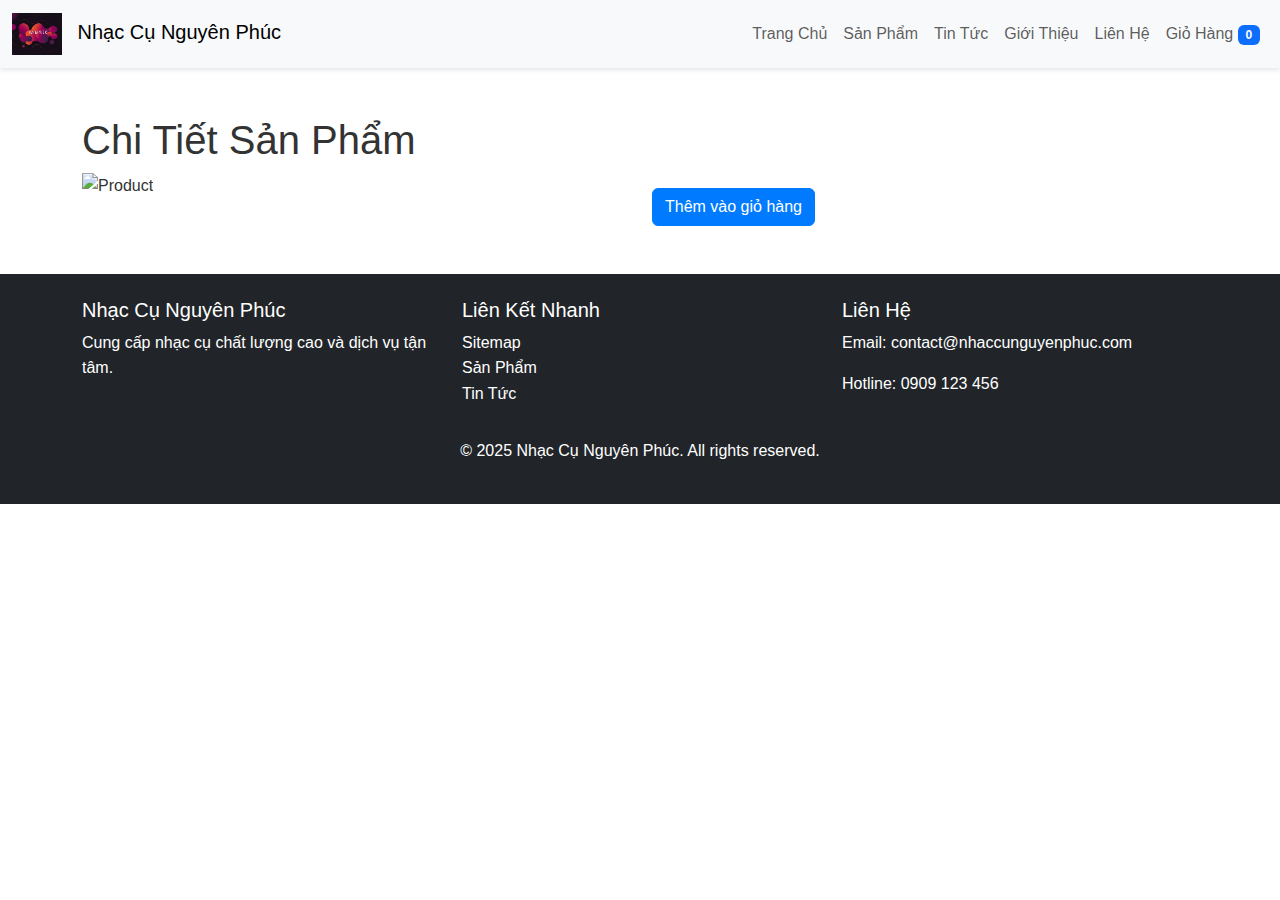
<file: html/product-detail.html>
<!DOCTYPE html>
<html lang="vi">

<head>
    <meta charset="UTF-8">
    <meta name="viewport" content="width=device-width, initial-scale=1">
    <meta name="description" content="Chi Tiết Sản Phẩm - Nhạc Cụ Nguyên Phúc">
    <title>Chi Tiết Sản Phẩm - Nhạc Cụ Nguyên Phúc</title>
    <link rel="stylesheet" href="../css/bootstrap.min.css">
    <link rel="stylesheet" href="../css/styles.css">
</head>

<body>
    <nav class="navbar navbar-expand-lg navbar-light bg-light">
        <div class="container-fluid">
            <a class="navbar-brand" href="index.html">
                <img src="../img/logo.jpg" alt="Logo" width="50"> Nhạc Cụ Nguyên Phúc
            </a>
            <button class="navbar-toggler" type="button" data-bs-toggle="collapse" data-bs-target="#navbarNav">
        <span class="navbar-toggler-icon"></span>
      </button>
            <div class="collapse navbar-collapse" id="navbarNav">
                <ul class="navbar-nav ms-auto">
                    <li class="nav-item"><a class="nav-link" href="index.html">Trang Chủ</a></li>
                    <li class="nav-item"><a class="nav-link" href="products.html">Sản Phẩm</a></li>
                    <li class="nav-item"><a class="nav-link" href="news.html">Tin Tức</a></li>
                    <li class="nav-item"><a class="nav-link" href="about.html">Giới Thiệu</a></li>
                    <li class="nav-item"><a class="nav-link" href="contact.html">Liên Hệ</a></li>
                    <li class="nav-item">
                        <a class="nav-link" href="cart.html">Giỏ Hàng <span class="badge bg-primary" id="cartCount">0</span></a>
                    </li>
                </ul>
            </div>
        </div>
    </nav>
    </ul>
    </div>
    </div>
    </nav>

    <div class="container my-5">
        <h1>Chi Tiết Sản Phẩm</h1>
        <div class="row">
            <div class="col-md-6">
                <img id="productImage" class="img-fluid" alt="Product">
            </div>
            <div class="col-md-6">
                <h2 id="productName"></h2>
                <p id="productPrice"></p>
                <p id="productDescription"></p>
                <button id="addToCart" class="btn btn-primary">Thêm vào giỏ hàng</button>
            </div>
        </div>
    </div>

    <footer class="bg-dark text-white py-4">
        <div class="container">
            <div class="row">
                <div class="col-md-4">
                    <h5>Nhạc Cụ Nguyên Phúc</h5>
                    <p>Cung cấp nhạc cụ chất lượng cao và dịch vụ tận tâm.</p>
                </div>
                <div class="col-md-4">
                    <h5>Liên Kết Nhanh</h5>
                    <ul class="list-unstyled">
                        <li><a href="sitemap.html" class="text-white">Sitemap</a></li>
                        <li><a href="products.html" class="text-white">Sản Phẩm</a></li>
                        <li><a href="news.html" class="text-white">Tin Tức</a></li>
                    </ul>
                </div>
                <div class="col-md-4">
                    <h5>Liên Hệ</h5>
                    <p>Email: contact@nhaccunguyenphuc.com</p>
                    <p>Hotline: 0909 123 456</p>
                </div>
            </div>
            <div class="text-center mt-3">
                <p>© 2025 Nhạc Cụ Nguyên Phúc. All rights reserved.</p>
            </div>
        </div>
    </footer>

    <script src="../jss/jquery.min.js"></script>
    <script src="../jss/bootstrap.min.js"></script>
    <script src="../jss/script.js"></script>
</body>

</html>
</file>
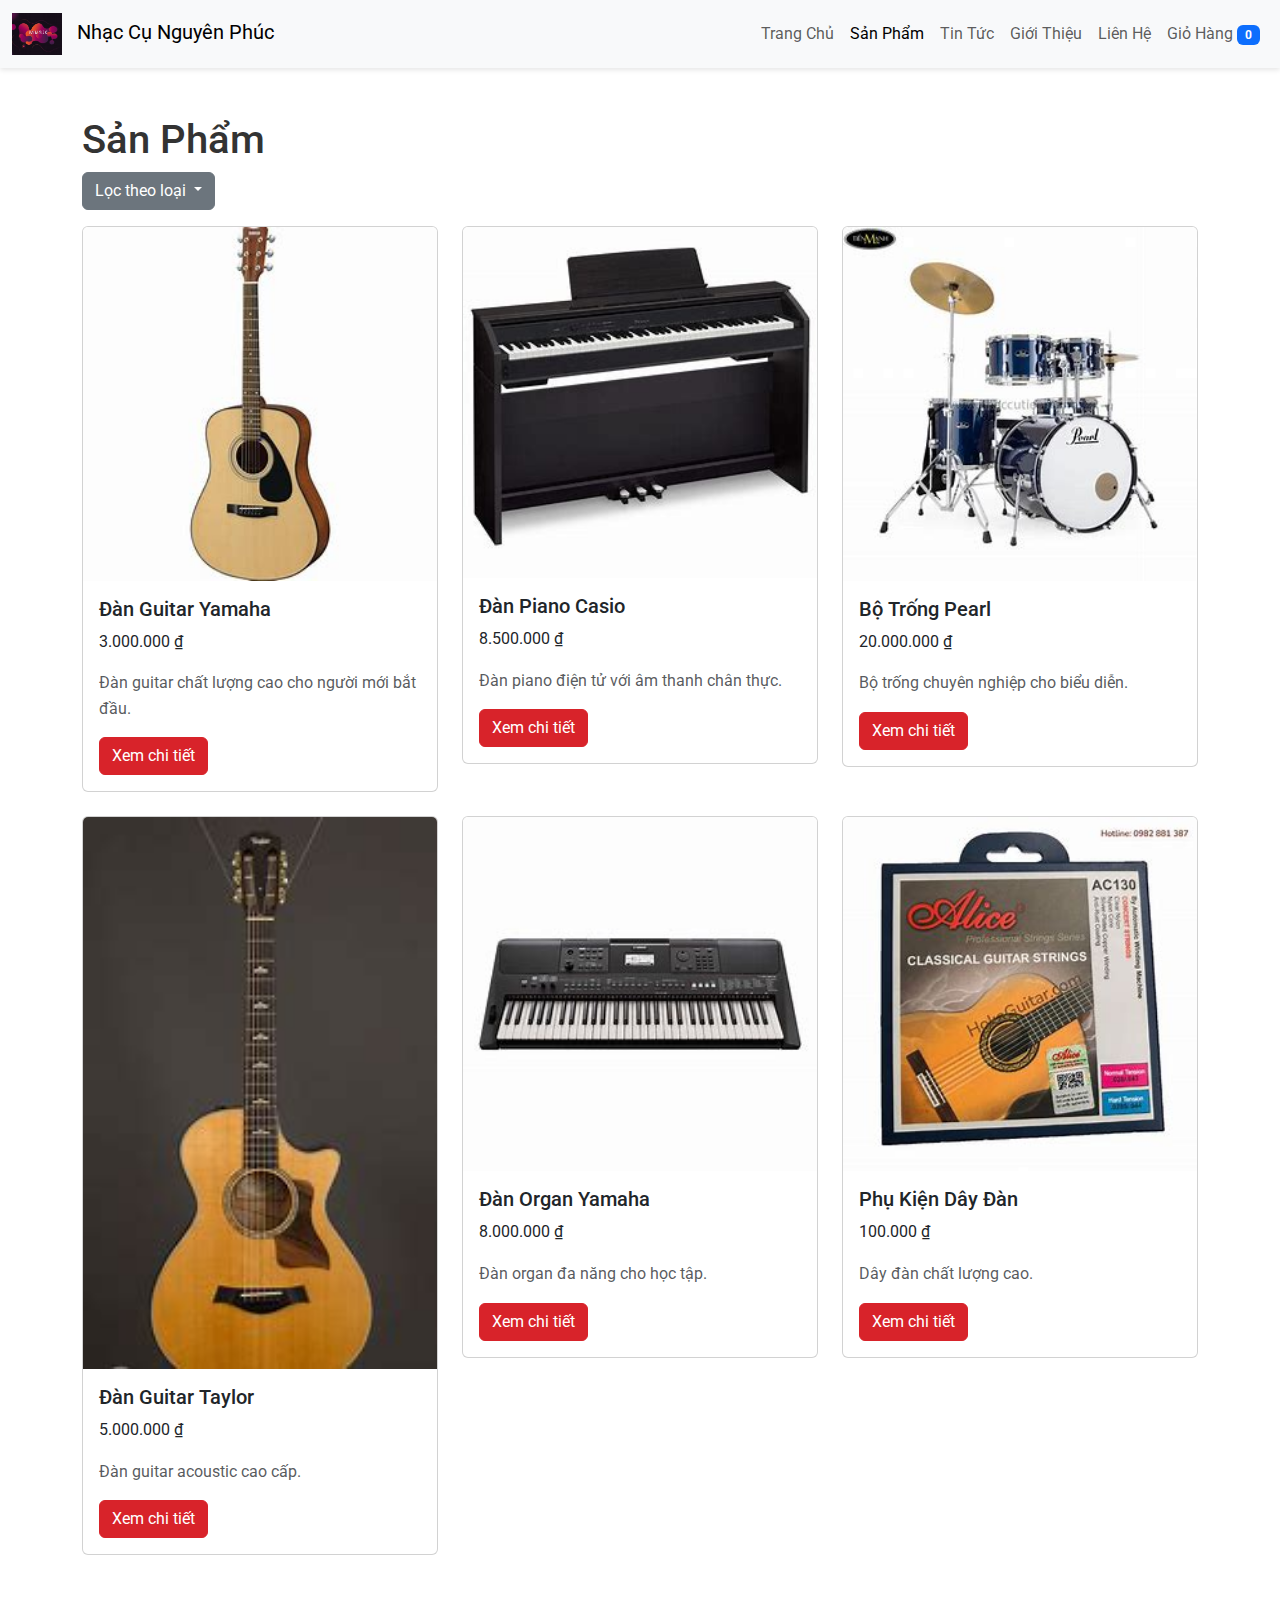
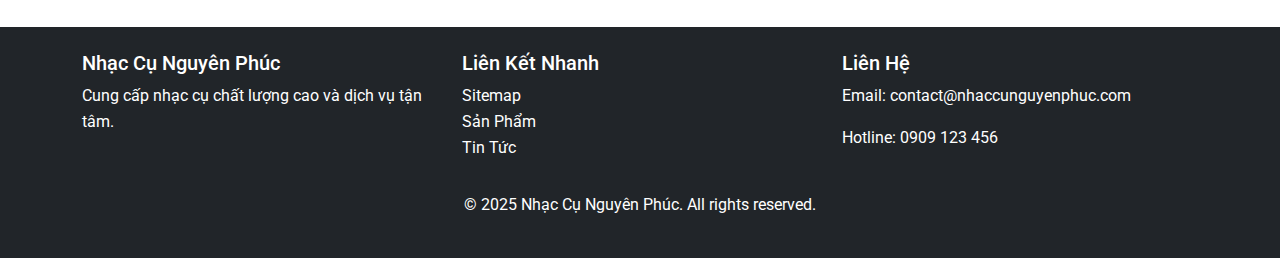
<file: html/products.html>
<!DOCTYPE html>
<html lang="vi">

<head>
    <meta charset="UTF-8">
    <meta name="viewport" content="width=device-width, initial-scale=1">
    <meta name="description" content="Sản Phẩm - Nhạc Cụ Nguyên Phúc">
    <title>Sản Phẩm - Nhạc Cụ Nguyên Phúc</title>
    <link rel="stylesheet" href="../css/bootstrap.min.css">
    <link rel="stylesheet" href="../css/styles.css">
    <!-- Font Awesome -->
    <link rel="stylesheet" href="https://cdnjs.cloudflare.com/ajax/libs/font-awesome/6.4.0/css/all.min.css">
    <!-- Font Google -->
    <link href="https://fonts.googleapis.com/css2?family=Roboto:wght@300;400;500;700&display=swap" rel="stylesheet">
    <style>
         :root {
            --primary: #d8232a;
            --primary-hover: #b51d23;
            --secondary: #333;
            --light: #f8f9fa;
            --gray: #6c757d;
            --light-gray: #e9ecef;
        }
        
        body {
            font-family: 'Roboto', sans-serif;
            color: var(--secondary);
        }
        
        .btn-primary {
            background-color: var(--primary);
            border-color: var(--primary);
        }
        
        .btn-primary:hover {
            background-color: var(--primary-hover);
            border-color: var(--primary-hover);
        }
        
        .add-to-cart-toast {
            position: fixed;
            top: 20px;
            right: 20px;
            z-index: 1050;
            opacity: 0;
            transition: opacity 0.3s ease-in-out;
        }
        
        .add-to-cart-toast.show {
            opacity: 1;
        }
        
        .add-to-cart-toast .toast-content {
            background: #fff;
            border: 1px solid #ddd;
            padding: 15px;
            border-radius: 5px;
            box-shadow: 0 2px 5px rgba(0, 0, 0, 0.2);
        }
    </style>
</head>

<body>
    <nav class="navbar navbar-expand-lg navbar-light bg-light">
        <div class="container-fluid">
            <a class="navbar-brand" href="index.html">
                <img src="../img/logo.jpg" alt="Logo" width="50"> Nhạc Cụ Nguyên Phúc
            </a>
            <button class="navbar-toggler" type="button" data-bs-toggle="collapse" data-bs-target="#navbarNav">
                <span class="navbar-toggler-icon"></span>
            </button>
            <div class="collapse navbar-collapse" id="navbarNav">
                <ul class="navbar-nav ms-auto">
                    <li class="nav-item"><a class="nav-link" href="index.html">Trang Chủ</a></li>
                    <li class="nav-item"><a class="nav-link active" href="products.html">Sản Phẩm</a></li>
                    <li class="nav-item"><a class="nav-link" href="news.html">Tin Tức</a></li>
                    <li class="nav-item"><a class="nav-link" href="about.html">Giới Thiệu</a></li>
                    <li class="nav-item"><a class="nav-link" href="contact.html">Liên Hệ</a></li>
                    <li class="nav-item">
                        <a class="nav-link" href="cart.html">Giỏ Hàng <span class="badge bg-primary" id="cartCount">0</span></a>
                    </li>
                </ul>
            </div>
        </div>
    </nav>

    <div class="container my-5">
        <h1>Sản Phẩm</h1>
        <div class="dropdown mb-3">
            <button class="btn btn-secondary dropdown-toggle" type="button" data-bs-toggle="dropdown">
                Lọc theo loại
            </button>
            <ul class="dropdown-menu">
                <li><a class="dropdown-item" href="#" data-filter="all">Tất cả</a></li>
                <li><a class="dropdown-item" href="#" data-filter="Guitar">Guitar</a></li>
                <li><a class="dropdown-item" href="#" data-filter="Piano">Piano</a></li>
                <li><a class="dropdown-item" href="#" data-filter="Drum">Trống</a></li>
            </ul>
        </div>
        <div class="row" id="productList"></div>
    </div>

    <footer class="bg-dark text-white py-4">
        <div class="container">
            <div class="row">
                <div class="col-md-4">
                    <h5>Nhạc Cụ Nguyên Phúc</h5>
                    <p>Cung cấp nhạc cụ chất lượng cao và dịch vụ tận tâm.</p>
                </div>
                <div class="col-md-4">
                    <h5>Liên Kết Nhanh</h5>
                    <ul class="list-unstyled">
                        <li><a href="sitemap.html" class="text-white">Sitemap</a></li>
                        <li><a href="products.html" class="text-white">Sản Phẩm</a></li>
                        <li><a class="text-white" href="news.html">Tin Tức</a></li>
                    </ul>
                </div>
                <div class="col-md-4">
                    <h5>Liên Hệ</h5>
                    <p>Email: contact@nhaccunguyenphuc.com</p>
                    <p>Hotline: 0909 123 456</p>
                </div>
            </div>
            <div class="text-center mt-3">
                <p>© 2025 Nhạc Cụ Nguyên Phúc. All rights reserved.</p>
            </div>
        </div>
    </footer>

    <script src="../jss/jquery.min.js"></script>
    <script src="../jss/bootstrap.min.js"></script>
    <script src="../jss/script.js"></script>
</body>

</html>
</file>
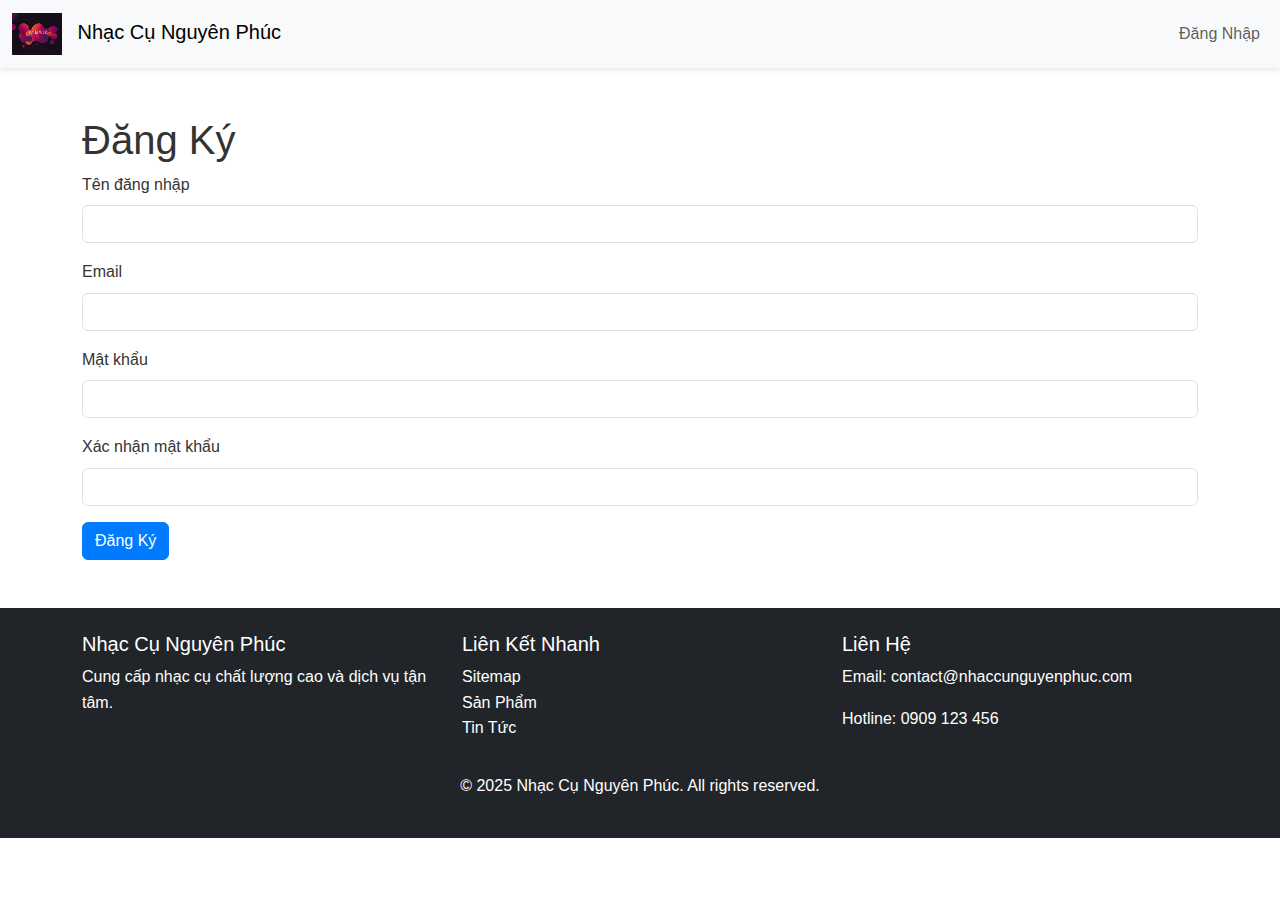
<file: html/register.html>
<!DOCTYPE html>
<html lang="vi">

<head>
    <meta charset="UTF-8">
    <meta name="viewport" content="width=device-width, initial-scale=1">
    <meta name="description" content="Đăng Ký - Nhạc Cụ Nguyên Phúc">
    <title>Đăng Ký - Nhạc Cụ Nguyên Phúc</title>
    <link rel="stylesheet" href="../css/bootstrap.min.css">
    <link rel="stylesheet" href="../css/styles.css">
</head>

<body>
    <nav class="navbar navbar-expand-lg navbar-light bg-light">
        <div class="container-fluid">
            <a class="navbar-brand" href="index.html">
                <img src="../img/logo.jpg" alt="Logo" width="50"> Nhạc Cụ Nguyên Phúc
            </a>
            <button class="navbar-toggler" type="button" data-bs-toggle="collapse" data-bs-target="#navbarNav">
        <span class="navbar-toggler-icon"></span>
      </button>
            <div class="collapse navbar-collapse" id="navbarNav">
                <ul class="navbar-nav ms-auto">
                    <li class="nav-item"><a class="nav-link" href="login.html">Đăng Nhập</a></li>
                </ul>
            </div>
        </div>
    </nav>

    <div class="container my-5">
        <h1>Đăng Ký</h1>
        <form id="registerForm">
            <div class="mb-3">
                <label for="username" class="form-label">Tên đăng nhập</label>
                <input type="text" class="form-control" id="username" required>
            </div>
            <div class="mb-3">
                <label for="email" class="form-label">Email</label>
                <input type="email" class="form-control" id="email" required>
            </div>
            <div class="mb-3">
                <label for="password" class="form-label">Mật khẩu</label>
                <input type="password" class="form-control" id="password" required>
            </div>
            <div class="mb-3">
                <label for="confirmPassword" class="form-label">Xác nhận mật khẩu</label>
                <input type="password" class="form-control" id="confirmPassword" required>
            </div>
            <button type="submit" class="btn btn-primary">Đăng Ký</button>
        </form>
        <div id="registerMessage" class="mt-3"></div>
    </div>

    <footer class="bg-dark text-white py-4">
        <div class="container">
            <div class="row">
                <div class="col-md-4">
                    <h5>Nhạc Cụ Nguyên Phúc</h5>
                    <p>Cung cấp nhạc cụ chất lượng cao và dịch vụ tận tâm.</p>
                </div>
                <div class="col-md-4">
                    <h5>Liên Kết Nhanh</h5>
                    <ul class="list-unstyled">
                        <li><a href="sitemap.html" class="text-white">Sitemap</a></li>
                        <li><a href="products.html" class="text-white">Sản Phẩm</a></li>
                        <li><a href="news.html" class="text-white">Tin Tức</a></li>
                    </ul>
                </div>
                <div class="col-md-4">
                    <h5>Liên Hệ</h5>
                    <p>Email: contact@nhaccunguyenphuc.com</p>
                    <p>Hotline: 0909 123 456</p>
                </div>
            </div>
            <div class="text-center mt-3">
                <p>© 2025 Nhạc Cụ Nguyên Phúc. All rights reserved.</p>
            </div>
        </div>
    </footer>

    <script src="../jss/jquery.min.js"></script>
    <script src="../jss/bootstrap.min.js"></script>
    <script src="../jss/script.js"></script>
</body>

</html>
</file>
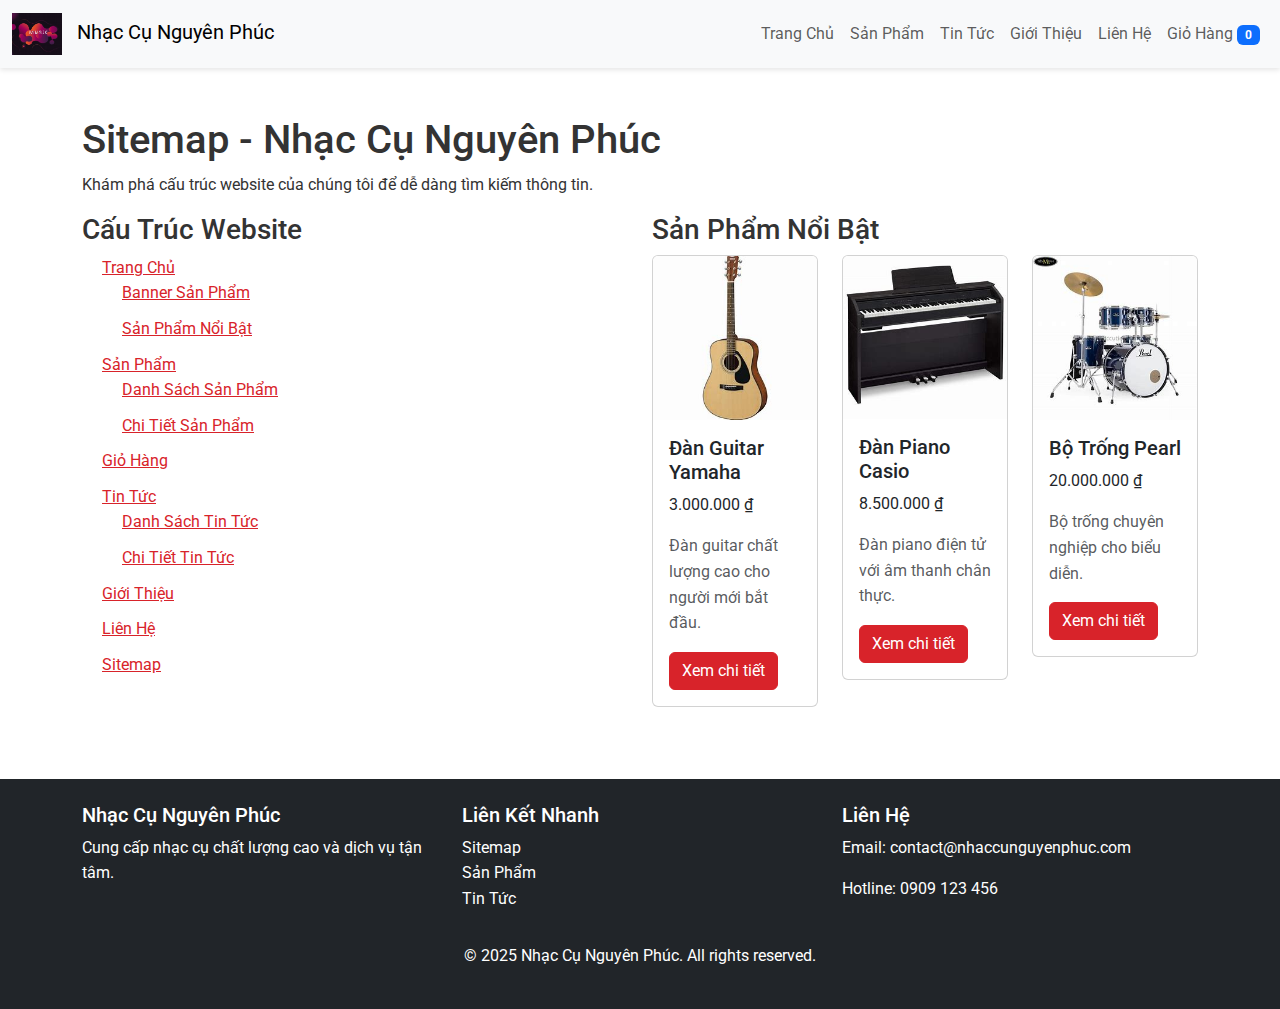
<file: html/sitemap.html>
<!DOCTYPE html>
<html lang="vi">

<head>
    <meta charset="UTF-8">
    <meta name="viewport" content="width=device-width, initial-scale=1">
    <meta name="description" content="Sitemap - Nhạc Cụ Nguyên Phúc">
    <title>Sitemap - Nhạc Cụ Nguyên Phúc</title>
    <link rel="stylesheet" href="../css/bootstrap.min.css">
    <link rel="stylesheet" href="../css/styles.css">
    <!-- Font Awesome -->
    <link rel="stylesheet" href="https://cdnjs.cloudflare.com/ajax/libs/font-awesome/6.4.0/css/all.min.css">
    <!-- Font Google -->
    <link href="https://fonts.googleapis.com/css2?family=Roboto:wght@300;400;500;700&display=swap" rel="stylesheet">
    <style>
         :root {
            --primary: #d8232a;
            --primary-hover: #b51d23;
            --secondary: #333;
            --light: #f8f9fa;
            --gray: #6c757d;
            --light-gray: #e9ecef;
        }
        
        body {
            font-family: 'Roboto', sans-serif;
            color: var(--secondary);
        }
        
        .btn-primary {
            background-color: var(--primary);
            border-color: var(--primary);
        }
        
        .btn-primary:hover {
            background-color: var(--primary-hover);
            border-color: var(--primary-hover);
        }
        
        .sitemap-list ul {
            list-style: none;
            padding-left: 20px;
        }
        
        .sitemap-list ul li {
            margin-bottom: 10px;
        }
        
        .sitemap-list ul li a {
            color: var(--primary);
        }
        
        .sitemap-list ul li a:hover {
            color: var(--primary-hover);
        }
    </style>
</head>

<body>
    <nav class="navbar navbar-expand-lg navbar-light bg-light">
        <div class="container-fluid">
            <a class="navbar-brand" href="index.html">
                <img src="../img/logo.jpg" alt="Logo" width="50"> Nhạc Cụ Nguyên Phúc
            </a>
            <button class="navbar-toggler" type="button" data-bs-toggle="collapse" data-bs-target="#navbarNav">
                <span class="navbar-toggler-icon"></span>
            </button>
            <div class="collapse navbar-collapse" id="navbarNav">
                <ul class="navbar-nav ms-auto">
                    <li class="nav-item"><a class="nav-link" href="index.html">Trang Chủ</a></li>
                    <li class="nav-item"><a class="nav-link" href="products.html">Sản Phẩm</a></li>
                    <li class="nav-item"><a class="nav-link" href="news.html">Tin Tức</a></li>
                    <li class="nav-item"><a class="nav-link" href="about.html">Giới Thiệu</a></li>
                    <li class="nav-item"><a class="nav-link" href="contact.html">Liên Hệ</a></li>
                    <li class="nav-item">
                        <a class="nav-link" href="cart.html">Giỏ Hàng <span class="badge bg-primary" id="cartCount">0</span></a>
                    </li>
                </ul>
            </div>
        </div>
    </nav>

    <div class="container my-5">
        <h1>Sitemap - Nhạc Cụ Nguyên Phúc</h1>
        <p>Khám phá cấu trúc website của chúng tôi để dễ dàng tìm kiếm thông tin.</p>

        <div class="row">
            <div class="col-md-6 sitemap-list">
                <h3>Cấu Trúc Website</h3>
                <ul>
                    <li><a href="index.html">Trang Chủ</a>
                        <ul>
                            <li><a href="index.html#carouselItems">Banner Sản Phẩm</a></li>
                            <li><a href="index.html#featuredProducts">Sản Phẩm Nổi Bật</a></li>
                        </ul>
                    </li>
                    <li><a href="products.html">Sản Phẩm</a>
                        <ul>
                            <li><a href="products.html">Danh Sách Sản Phẩm</a></li>
                            <li><a href="product-detail.html?id=1">Chi Tiết Sản Phẩm</a></li>
                        </ul>
                    </li>
                    <li><a href="cart.html">Giỏ Hàng</a></li>
                    <li><a href="news.html">Tin Tức</a>
                        <ul>
                            <li><a href="news.html">Danh Sách Tin Tức</a></li>
                            <li><a href="news-detail.html?id=1">Chi Tiết Tin Tức</a></li>
                        </ul>
                    </li>
                    <li><a href="about.html">Giới Thiệu</a></li>
                    <li><a href="contact.html">Liên Hệ</a></li>
                    <li><a href="sitemap.html">Sitemap</a></li>
                </ul>
            </div>
            <div class="col-md-6">
                <h3>Sản Phẩm Nổi Bật</h3>
                <div class="row" id="featuredProducts"></div>
            </div>
        </div>
    </div>

    <footer class="bg-dark text-white py-4">
        <div class="container">
            <div class="row">
                <div class="col-md-4">
                    <h5>Nhạc Cụ Nguyên Phúc</h5>
                    <p>Cung cấp nhạc cụ chất lượng cao và dịch vụ tận tâm.</p>
                </div>
                <div class="col-md-4">
                    <h5>Liên Kết Nhanh</h5>
                    <ul class="list-unstyled">
                        <li><a href="sitemap.html" class="text-white">Sitemap</a></li>
                        <li><a href="products.html" class="text-white">Sản Phẩm</a></li>
                        <li><a href="news.html" class="text-white">Tin Tức</a></li>
                    </ul>
                </div>
                <div class="col-md-4">
                    <h5>Liên Hệ</h5>
                    <p>Email: contact@nhaccunguyenphuc.com</p>
                    <p>Hotline: 0909 123 456</p>
                </div>
            </div>
            <div class="text-center mt-3">
                <p>© 2025 Nhạc Cụ Nguyên Phúc. All rights reserved.</p>
            </div>
        </div>
    </footer>

    <script src="../jss/jquery.min.js"></script>
    <script src="../jss/bootstrap.min.js"></script>
    <script src="../jss/script.js"></script>
</body>

</html>
</file>
<file: css/styles.css>
body {
    font-family: 'Arial', sans-serif;
    line-height: 1.6;
    color: #333;
}

.navbar {
    box-shadow: 0 2px 5px rgba(0, 0, 0, 0.1);
}

.navbar-brand img {
    margin-right: 10px;
}

.btn-primary {
    background-color: #007bff;
    border-color: #007bff;
}

.btn-primary:hover {
    background-color: #0056b3;
    border-color: #0056b3;
}

footer {
    background-color: #343a40;
}

footer a {
    color: #fff;
    text-decoration: none;
}

footer a:hover {
    text-decoration: underline;
}

.card {
    transition: transform 0.2s;
}

.card:hover {
    transform: translateY(-5px);
}

img.img-fluid {
    max-height: 300px;
    object-fit: cover;
}

@media (max-width: 768px) {
    .navbar-nav {
        text-align: center;
    }
    .container-fluid.py-5 {
        text-align: center;
    }
}
</file>
